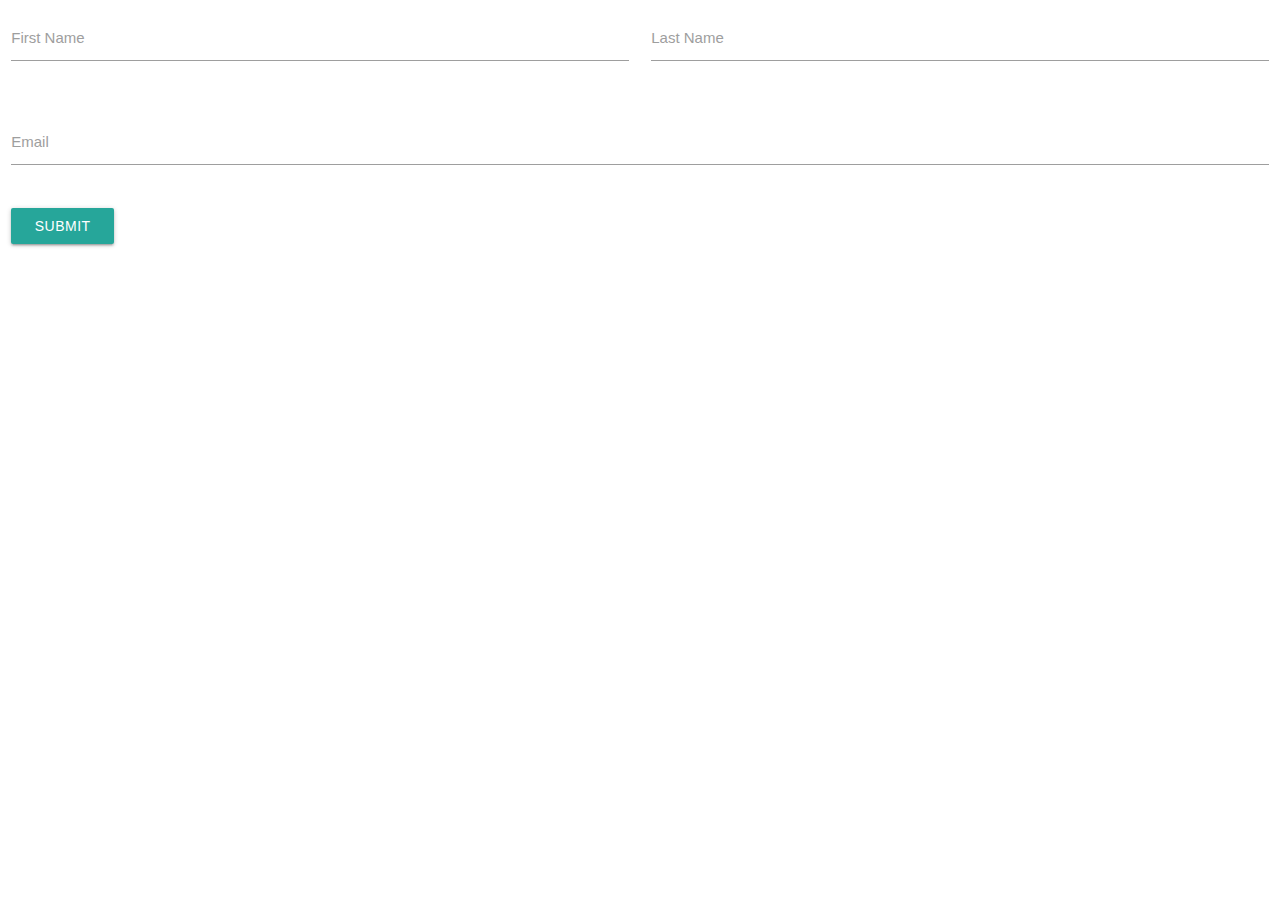
<file: Exercise_class02/index.html>
<!DOCTYPE html>
<html lang="en">
<head>
    <meta charset="UTF-8">
    <meta name="viewport" content="width=device-width, initial-scale=1.0">
    <link rel="stylesheet" href="https://cdnjs.cloudflare.com/ajax/libs/materialize/1.0.0/css/materialize.min.css">
    <title>Class 02 - Javascript</title>
</head>
<body>
    <div class="row">
        <form class="col s12" onsubmit="submitFunction(event)">
          <div class="row">
            <div class="input-field col s6">
              <input placeholder="" id="first_name" type="text" class="validate">
              <label for="first_name">First Name</label>
            </div>
            <div class="input-field col s6">
              <input id="last_name" type="text" class="validate">
              <label for="last_name">Last Name</label>
            </div>
    </div>

          <div class="row">
            <div class="input-field col s12">
              <input id="email" type="email" class="validate">
              <label for="email">Email</label>
            </div>
          </div>
          <button class="btn waves-effect waves-light" type="submit" name="action">Submit
            <i class="material-icons right"></i>
          </button>
        </form>
      </div>
    <script src="index.js"></script>
</body>
</html>
</file>
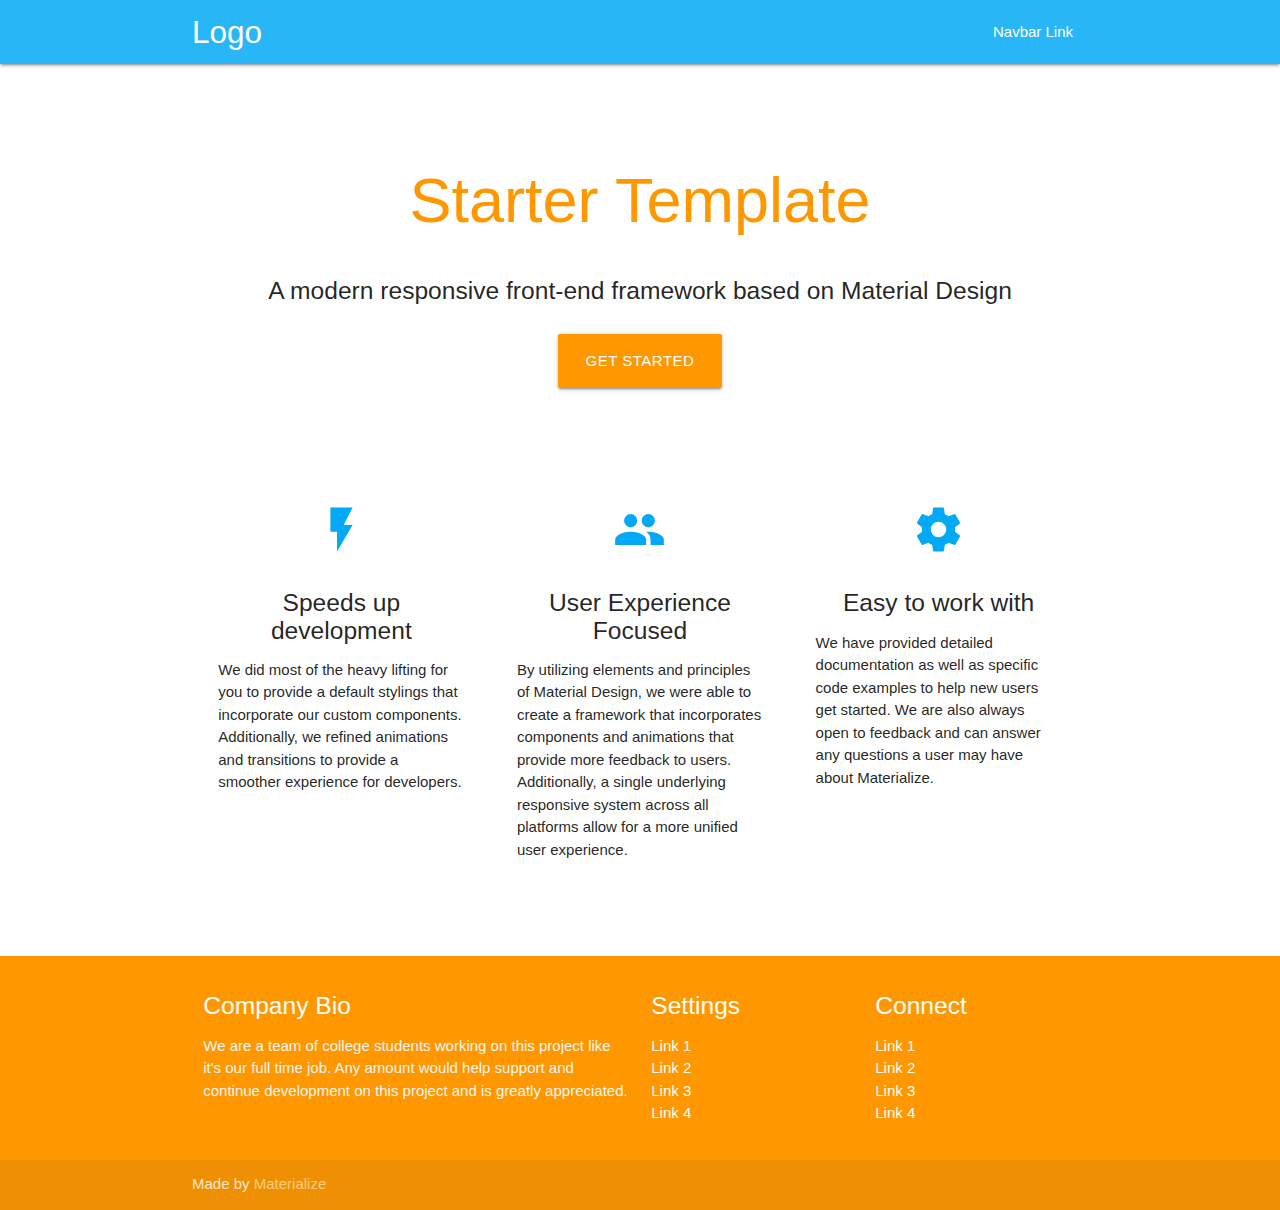
<file: info/index.html>
<!DOCTYPE html>
<html lang="en">
<head>
  <meta http-equiv="Content-Type" content="text/html; charset=UTF-8"/>
  <meta name="viewport" content="width=device-width, initial-scale=1, maximum-scale=1.0"/>
  <title>Starter Template - Materialize</title>

  <!-- CSS  -->
  <link href="https://fonts.googleapis.com/icon?family=Material+Icons" rel="stylesheet">
  <link href="css/materialize.css" type="text/css" rel="stylesheet" media="screen,projection"/>
  <link href="css/style.css" type="text/css" rel="stylesheet" media="screen,projection"/>
</head>
<body>
  <nav class="light-blue lighten-1" role="navigation">
    <div class="nav-wrapper container"><a id="logo-container" href="#" class="brand-logo">Logo</a>
      <ul class="right hide-on-med-and-down">
        <li><a href="#">Navbar Link</a></li>
      </ul>

      <ul id="nav-mobile" class="sidenav">
        <li><a href="#">Navbar Link</a></li>
      </ul>
      <a href="#" data-target="nav-mobile" class="sidenav-trigger"><i class="material-icons">menu</i></a>
    </div>
  </nav>
  <div class="section no-pad-bot" id="index-banner">
    <div class="container">
      <br><br>
      <h1 class="header center orange-text">Starter Template</h1>
      <div class="row center">
        <h5 class="header col s12 light">A modern responsive front-end framework based on Material Design</h5>
      </div>
      <div class="row center">
        <a href="http://materializecss.com/getting-started.html" id="download-button" class="btn-large waves-effect waves-light orange">Get Started</a>
      </div>
      <br><br>

    </div>
  </div>


  <div class="container">
    <div class="section">

      <!--   Icon Section   -->
      <div class="row">
        <div class="col s12 m4">
          <div class="icon-block">
            <h2 class="center light-blue-text"><i class="material-icons">flash_on</i></h2>
            <h5 class="center">Speeds up development</h5>

            <p class="light">We did most of the heavy lifting for you to provide a default stylings that incorporate our custom components. Additionally, we refined animations and transitions to provide a smoother experience for developers.</p>
          </div>
        </div>

        <div class="col s12 m4">
          <div class="icon-block">
            <h2 class="center light-blue-text"><i class="material-icons">group</i></h2>
            <h5 class="center">User Experience Focused</h5>

            <p class="light">By utilizing elements and principles of Material Design, we were able to create a framework that incorporates components and animations that provide more feedback to users. Additionally, a single underlying responsive system across all platforms allow for a more unified user experience.</p>
          </div>
        </div>

        <div class="col s12 m4">
          <div class="icon-block">
            <h2 class="center light-blue-text"><i class="material-icons">settings</i></h2>
            <h5 class="center">Easy to work with</h5>

            <p class="light">We have provided detailed documentation as well as specific code examples to help new users get started. We are also always open to feedback and can answer any questions a user may have about Materialize.</p>
          </div>
        </div>
      </div>

    </div>
    <br><br>
  </div>

  <footer class="page-footer orange">
    <div class="container">
      <div class="row">
        <div class="col l6 s12">
          <h5 class="white-text">Company Bio</h5>
          <p class="grey-text text-lighten-4">We are a team of college students working on this project like it's our full time job. Any amount would help support and continue development on this project and is greatly appreciated.</p>


        </div>
        <div class="col l3 s12">
          <h5 class="white-text">Settings</h5>
          <ul>
            <li><a class="white-text" href="#!">Link 1</a></li>
            <li><a class="white-text" href="#!">Link 2</a></li>
            <li><a class="white-text" href="#!">Link 3</a></li>
            <li><a class="white-text" href="#!">Link 4</a></li>
          </ul>
        </div>
        <div class="col l3 s12">
          <h5 class="white-text">Connect</h5>
          <ul>
            <li><a class="white-text" href="#!">Link 1</a></li>
            <li><a class="white-text" href="#!">Link 2</a></li>
            <li><a class="white-text" href="#!">Link 3</a></li>
            <li><a class="white-text" href="#!">Link 4</a></li>
          </ul>
        </div>
      </div>
    </div>
    <div class="footer-copyright">
      <div class="container">
      Made by <a class="orange-text text-lighten-3" href="http://materializecss.com">Materialize</a>
      </div>
    </div>
  </footer>


  <!--  Scripts-->
  <script src="https://code.jquery.com/jquery-2.1.1.min.js"></script>
  <script src="js/materialize.js"></script>
  <script src="js/init.js"></script>

  </body>
</html>
</file>
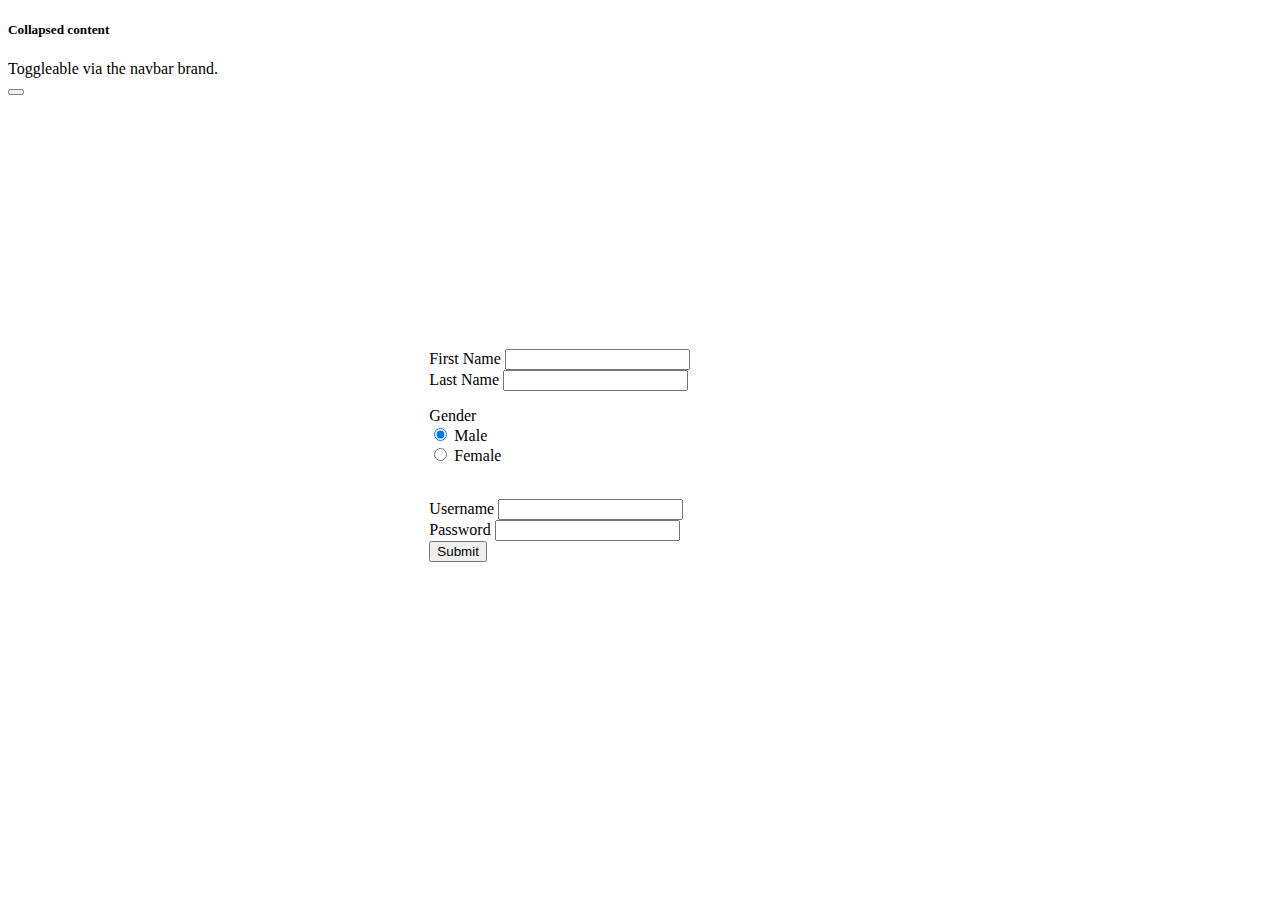
<file: Kleber_Clone/login.html>
<!DOCTYPE html>
<html lang="en">
<head>
  <meta charset="UTF-8">
  <meta name="viewport" content="width=device-width, initial-scale=1.0">
    <!-- Compiled and minified CSS -->
    <!-- <link rel="stylesheet" href="https://cdnjs.cloudflare.com/ajax/libs/materialize/1.0.0/css/materialize.min.css"> -->
    <link rel="stylesheet" href="https://stackpath.bootstrapcdn.com/bootstrap/4.5.0/css/bootstrap.min.css" integrity="sha384-9aIt2nRpC12Uk9gS9baDl411NQApFmC26EwAOH8WgZl5MYYxFfc+NcPb1dKGj7Sk" crossorigin="anonymous">
    <link rel="stylesheet" href="style_login.css">
  <title>Document</title>
</head>
<body>
  <div class="fixed-top">
    <div class="collapse" id="navbarToggleExternalContent">
      <div class="bg-dark p-4">
        <h5 class="text-white h4">Collapsed content</h5>
        <span class="text-muted">Toggleable via the navbar brand.</span>
      </div>
    </div>
    <header>
    <nav class="navbar navbar-dark bg-dark">
      <button class="navbar-toggler" type="button" data-toggle="collapse" data-target="#navbarToggleExternalContent" aria-controls="navbarToggleExternalContent" aria-expanded="false" aria-label="Toggle navigation">
        <span class="navbar-toggler-icon"></span>
      </button>
    </nav>
  </div>
</header>
  
  <div class="row">

  <div class="column"></div><!--Column 01-->



<!--Column 02-->
  <div class="column"> 
    <form onsubmit="form1(event)">
    <div class="form-group" center>
      <label for="firstname">First Name</label>
      <input type="text" class="form-control" id="fname" aria-describedby="first name">
    </div>

    <div class="form-group" center>
      <label for="firstname">Last Name</label>
      <input type="text" class="form-control" id="lname" aria-describedby="last name">
    </div>
    <div>
      <p>
        <label>Gender</label><br>
          <input class="with-gap" name="group3" type="radio" id="male" checked />
          <span>Male</span>
          <br>
          <input class="with-gap" name="group3" type="radio" id="female"  />
          <span>Female</span>
      </p>
    </div>
  </form>
  <br>
   
 <form onsubmit="form2(event)">

  <div class="form-group">
    <label for="userName">Username</label>
    <input type="text" class="form-control" id="username" name="username">
  </div>

 <div class="form-group">
  <label for="password">Password</label>
  <input type="password" class="form-control" id="password" name="password">
</div>
</form>
<button type="submit" class="btn btn-primary">Submit</button>
</div>
<div class="column"></div></div><!--Column 03-->
</div>

</div>
  
</body>
</html>
</file>
<file: Kleber_Clone/style_login.css>
body{
    height:100%;
}

.column {
    float: left;
    width: 33.33%;
}

.row{
    display: flex;
    justify-content: center;
    align-items: center;
    margin-top: 20%;

}
</file>
<file: info/css/style.css>
/* Custom Stylesheet */
/**
 * Use this file to override Materialize files so you can update
 * the core Materialize files in the future
 *
 * Made By MaterializeCSS.com
 */

.icon-block {
  padding: 0 15px;
}
.icon-block .material-icons {
	font-size: inherit;
}
</file>
